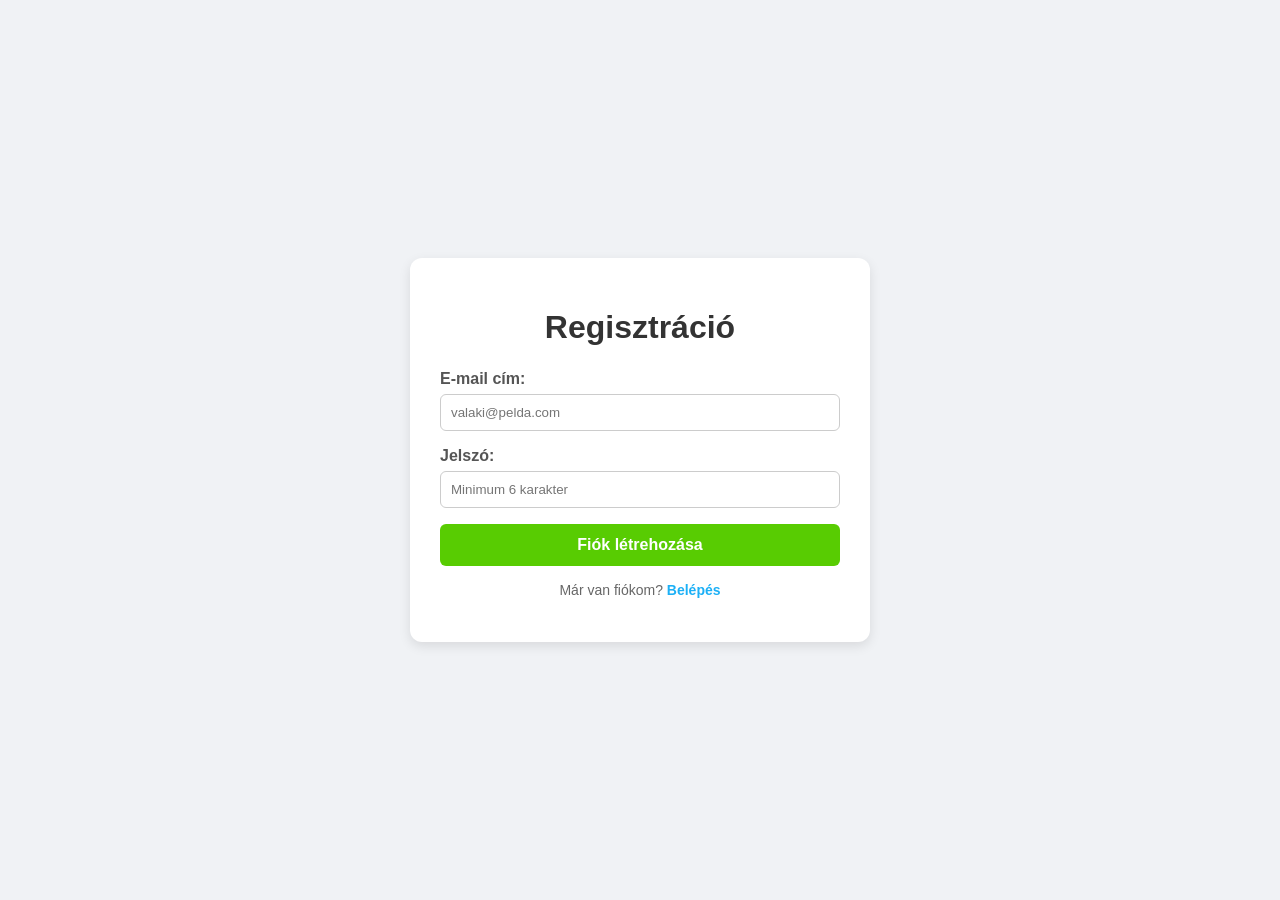
<file: index.html>
<!DOCTYPE html>
<html lang="hu">
<head>
    <meta charset="UTF-8">
    <meta name="viewport" content="width=device-width, initial-scale=1.0">
    <title>Nyelvtanuló App - Belépés</title>
    <!-- Először betöltjük a frissen létrehozott helyi Supabase motort -->
    <script src="supabase.js"></script>
    <link rel="stylesheet" href="style.css">
</head>
<body>
    <div class="auth-container">
        <h1 id="auth-title">Regisztráció</h1>
        
        <form id="auth-form">
            <div class="form-group">
                <label for="email">E-mail cím:</label>
                <input type="email" id="email" required placeholder="valaki@pelda.com">
            </div>
            
            <div class="form-group">
                <label for="password">Jelszó:</label>
                <input type="password" id="password" required placeholder="Minimum 6 karakter">
            </div>
            
            <button type="submit" id="auth-btn">Fiók létrehozása</button>
        </form>
        
        <p id="toggle-auth">Már van fiókom? <span id="auth-mode-link">Belépés</span></p>
        <p id="message" class="message"></p>
    </div>

    <script src="auth.js"></script>
</body>
</html>
</file>
<file: style.css>
body {
    font-family: 'Segoe UI', sans-serif;
    background-color: #f0f2f5;
    display: flex;
    justify-content: center;
    align-items: center;
    height: 100vh;
    margin: 0;
}
.auth-container {
    background: white;
    padding: 30px;
    border-radius: 12px;
    box-shadow: 0 4px 12px rgba(0,0,0,0.1);
    width: 100%;
    max-width: 400px;
}
h1 { text-align: center; color: #333; margin-bottom: 24px; }
.form-group { margin-bottom: 16px; }
label { display: block; margin-bottom: 6px; color: #555; font-weight: 600; }
input { width: 100%; padding: 10px; border: 1px solid #ccc; border-radius: 6px; box-sizing: border-box; }
button { width: 100%; padding: 12px; background-color: #58cc02; color: white; border: none; border-radius: 6px; font-size: 16px; font-weight: bold; cursor: pointer; }
button:hover { background-color: #46a302; }
#toggle-auth { text-align: center; margin-top: 16px; font-size: 14px; color: #666; }
#auth-mode-link { color: #1cb0f6; cursor: pointer; font-weight: bold; }
.message { text-align: center; margin-top: 12px; font-size: 14px; font-weight: 500; }
.success { color: #58cc02; }
.error { color: #ea2b2b; }
</file>
